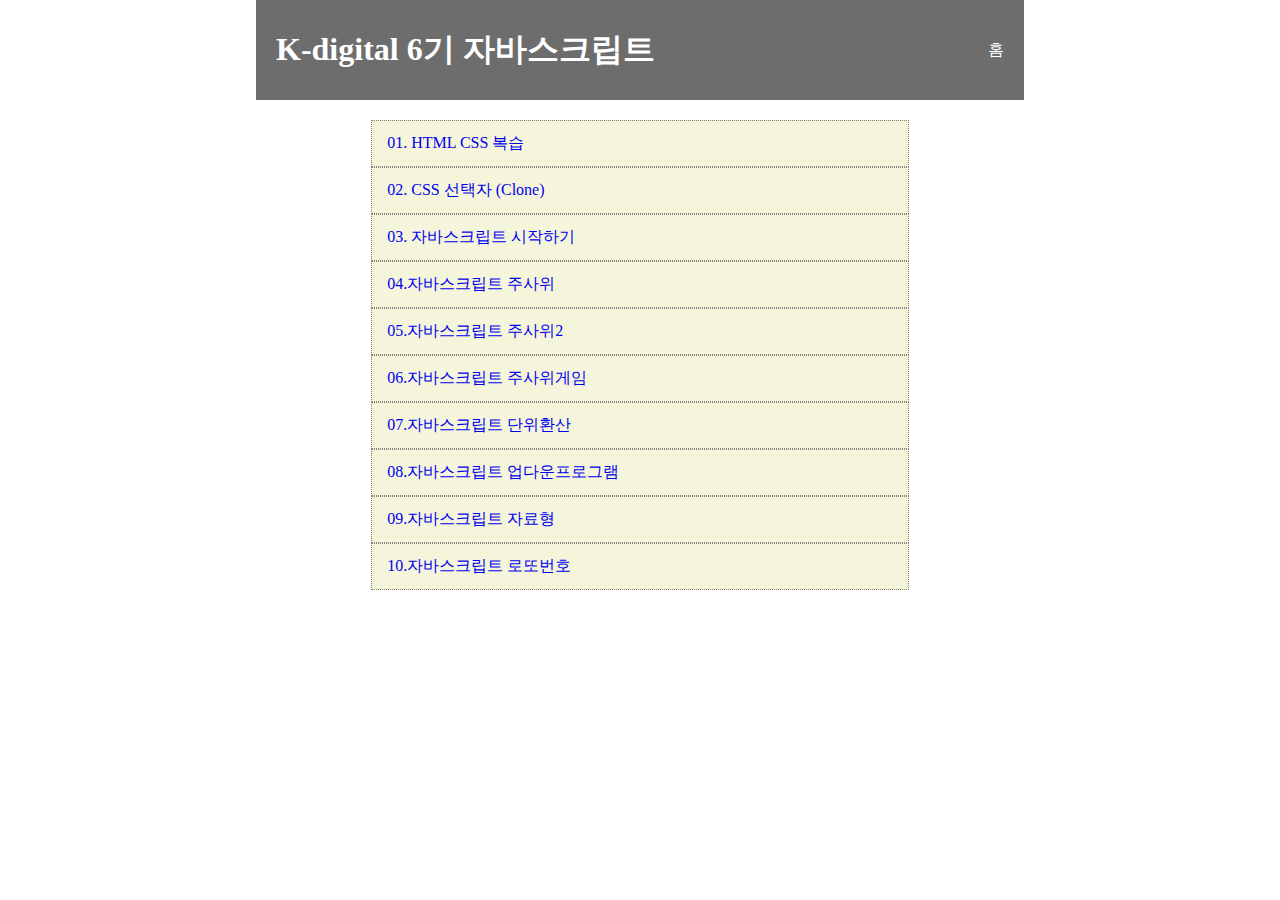
<file: index.html>
<!DOCTYPE html>
<html lang="en">
<head>
    <meta charset="UTF-8">
    <meta name="viewport" content="width=device-width, initial-scale=1.0">
    <link rel="stylesheet" href="./index.css">
    <title>k-디지털6기</title>
</head>
<body>
    <main>
        <header>
            <h1>K-digital 6기 자바스크립트</h1>
            <div>홈</div>
        </header>
        <article>
            <ul>
                <!-- a 태그는 반드시 href속성을 가짐
                     반드시 상대경로를 사용 (./ 현재위치 ../ 상위 폴더로 이동)-->
                <li><a href="./01/01.html">01. HTML CSS 복습</a></li>
                <li><a href="./02/02.html">02. CSS 선택자 (Clone)</a></li>
                <li><a href="./03/03.html">03. 자바스크립트 시작하기</a></li>
                <li><a href="./04/04.html">04.자바스크립트 주사위 </a></li>
                <li><a href="./05/05.html">05.자바스크립트 주사위2 </a></li>
                <li><a href="./06/06.html">06.자바스크립트 주사위게임</a></li>
                <li><a href="./07/07.html">07.자바스크립트 단위환산</a></li>
                <li><a href="./08/08.html">08.자바스크립트 업다운프로그램</a></li>
                <li><a href="./09/09.html">09.자바스크립트 자료형</a></li>
                <li><a href="./10/10.html">10.자바스크립트 로또번호</a></li>
            </ul>
        </article>
    </main>
</body>
</html>
</file>
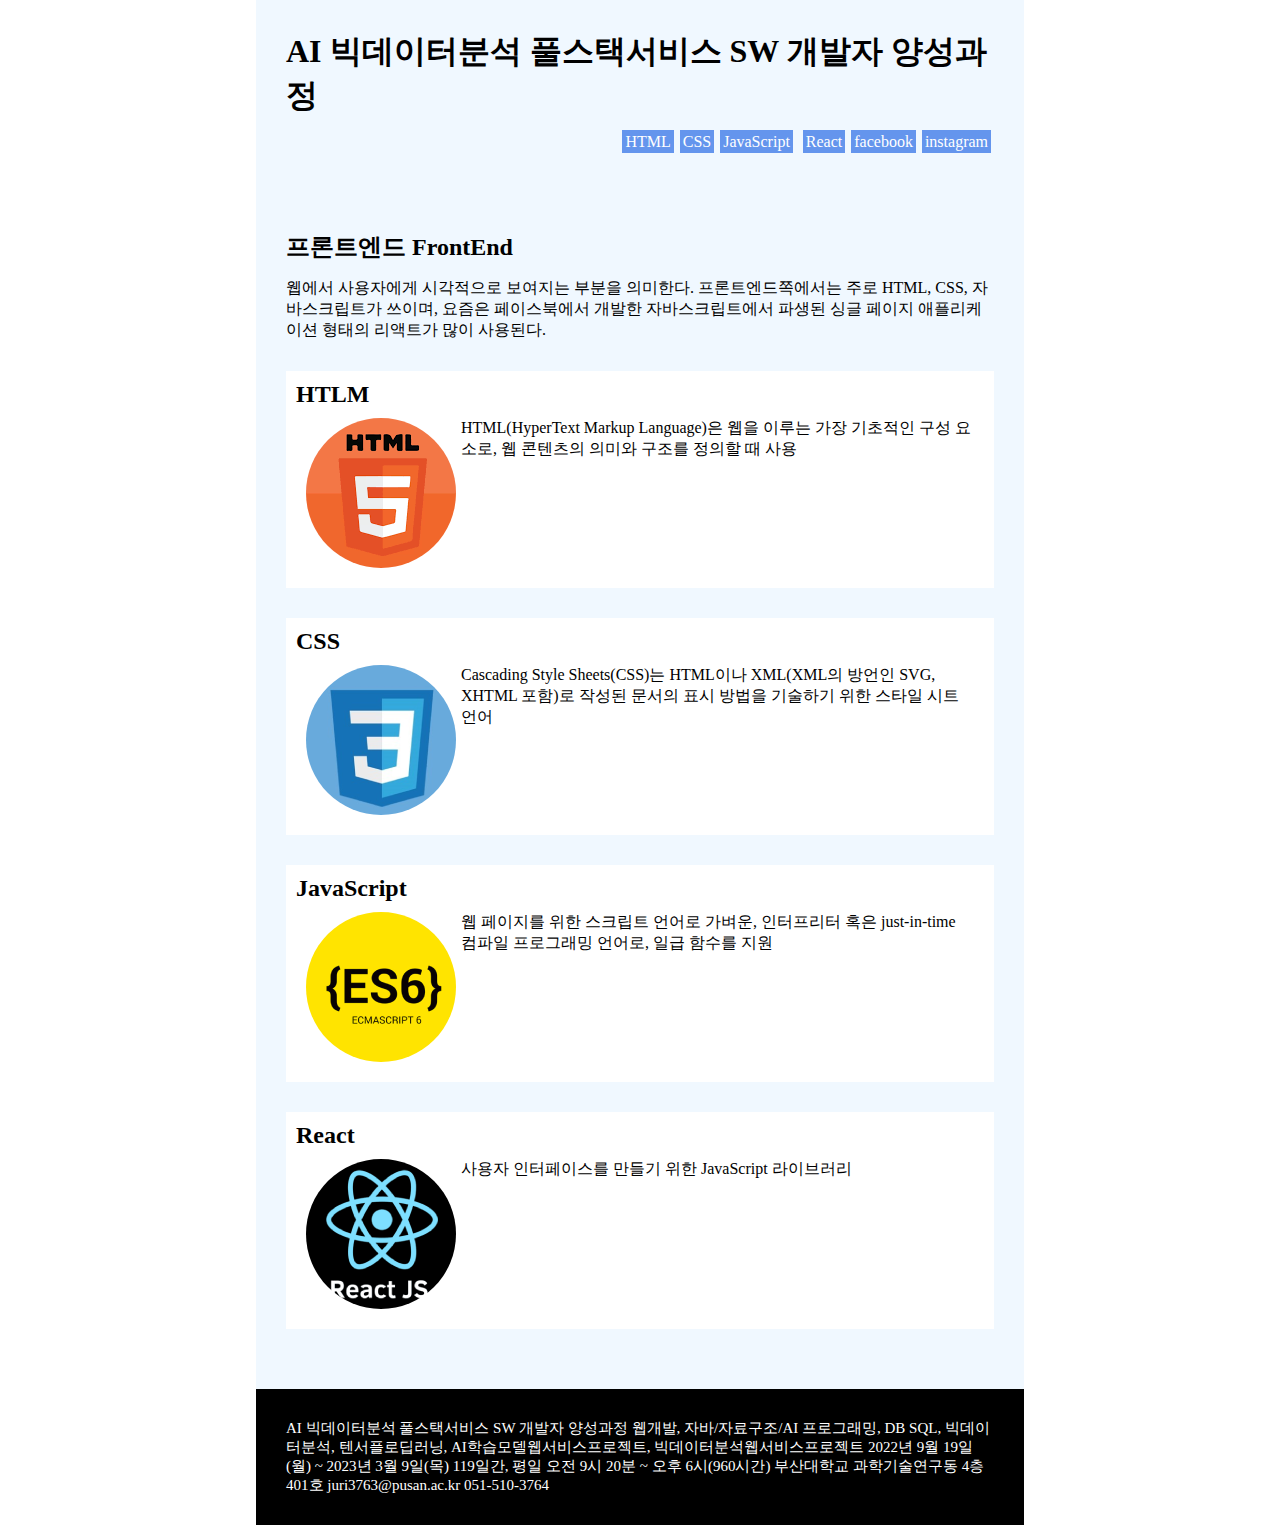
<file: 01/01.html>
<!DOCTYPE html>
<html lang="en">
<head>
    <meta charset="UTF-8">
    <meta name="viewport" content="width=device-width, initial-scale=1.0">
    <link rel="stylesheet" href="./01.css">
    <title>HTML CSS 복습</title>
</head>
<body>
    <div class="main">
        <h1>AI 빅데이터분석 풀스택서비스 SW 개발자 양성과정</h1>
        <div class="link-button">
            <a href="">HTML</a><a href="">CSS</a><a href="">JavaScript</a>
            <a href="">React</a><a href="">facebook</a><a href="">instagram</a>
        </div>
        <div class="title">
            <h2>프론트엔드 FrontEnd</h2>
            <p>웹에서 사용자에게 시각적으로 보여지는 부분을 의미한다. 프론트엔드쪽에서는 주로 HTML, CSS, 자바스크립트가 쓰이며, 요즘은 페이스북에서 개발한 자바스크립트에서 파생된 싱글 페이지 애플리케이션 형태의 리액트가 많이 사용된다.</p>
        </div>
        <div class="container">
            <h2>HTLM</h2>
            <div class="info">
                <img src="./01_image/html.png" alt="">
                <p>HTML(HyperText Markup Language)은 웹을 이루는 가장 기초적인 구성 요소로, 웹 콘텐츠의 의미와 구조를 정의할 때 사용</p>
            </div>
        </div>
        <div class="container">
            <h2>CSS</h2>
            <div class="info">
                <img src="./01_image/css.png" alt="">
                <p>Cascading Style Sheets(CSS)는 HTML이나 XML(XML의 방언인 SVG, XHTML 포함)로 작성된 문서의 표시 방법을 기술하기 위한 스타일 시트 언어</p>
            </div>
        </div>
        <div class="container">
            <h2>JavaScript</h2>
            <div class="info">
                <img src="./01_image/js.png" alt="">
                <p>웹 페이지를 위한 스크립트 언어로 가벼운, 인터프리터 혹은 just-in-time 컴파일 프로그래밍 언어로, 일급 함수를 지원</p>
            </div>
        </div>
        <div class="container">
            <h2>React</h2>
            <div class="info">
                <img src="./01_image/react.png" alt="">
                <p>사용자 인터페이스를 만들기 위한 JavaScript 라이브러리</p>
            </div>
        </div>
    </div>
    <div class="main footer">
        AI 빅데이터분석 풀스택서비스 SW 개발자 양성과정
        웹개발, 자바/자료구조/AI 프로그래밍, DB SQL, 빅데이터분석, 텐서플로딥러닝, AI학습모델웹서비스프로젝트, 빅데이터분석웹서비스프로젝트
        2022년 9월 19일(월) ~ 2023년 3월 9일(목) 119일간, 평일 오전 9시 20분 ~ 오후 6시(960시간)
        부산대학교 과학기술연구동 4층 401호 juri3763@pusan.ac.kr 051-510-3764
    </div>
</body>
</html>
</file>
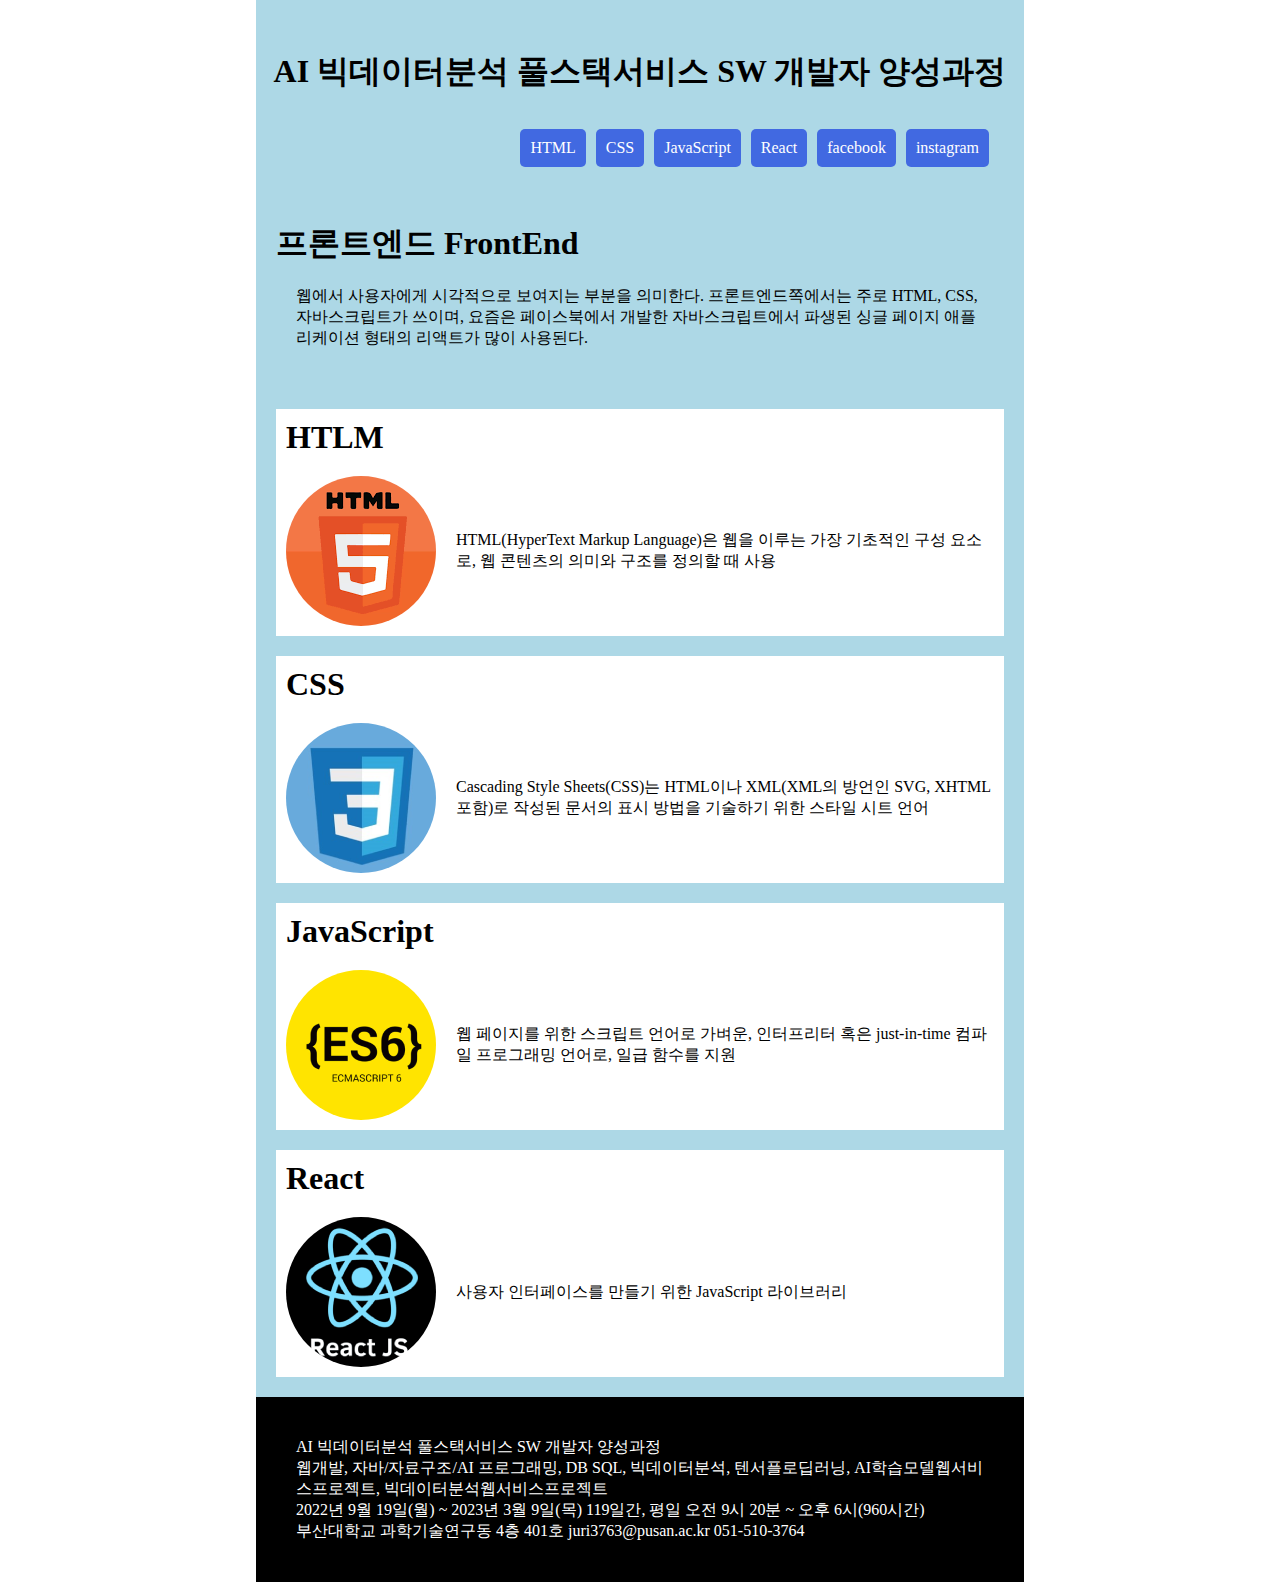
<file: 02/02.html>
<!DOCTYPE html>
<html lang="ko">

<head>
    <meta charset="UTF-8">
    <meta name="viewport" content="width=device-width, initial-scale=1.0">
    <link rel="stylesheet" href="./02.css">
    <title>HtmlCss 복습</title>
</head>

<body>
    <main>
        <header>
            <h1>AI 빅데이터분석 풀스택서비스 SW 개발자 양성과정</h1>
            <nav>
                <ul>
                    <li><a href="#s1">HTML</a></li>
                    <li><a href="#s2">CSS</a></li>
                    <li><a href="#s3">JavaScript</a></li>
                    <li><a href="#s4">React</a></li>
                    <li><a href="https://www.facebook.com">facebook</a></li>
                    <li><a href="https://www.instagram.com">instagram</a></li>
                </ul>
            </nav>
        </header>
        <article>
            <h1>프론트엔드 FrontEnd</h1>
            <p>
                웹에서 사용자에게 시각적으로 보여지는 부분을 의미한다. 프론트엔드쪽에서는 주로 HTML, CSS, 자바스크립트가 쓰이며, 요즘은 페이스북에서 개발한 자바스크립트에서 파생된 싱글 페이지
                애플리케이션 형태의 리액트가 많이 사용된다.
            </p>
        </article>
        <!-- section#id>h1+div>img+p -->
        <section id="s1">
            <h1>HTLM</h1>
            <div>
                <img src="../01/01_image/html.png" alt="">
                <p>HTML(HyperText Markup Language)은 웹을 이루는 가장 기초적인 구성 요소로, 웹 콘텐츠의 의미와 구조를 정의할 때 사용</p>
            </div>
        </section>
        <section id="s2">
            <h1>CSS</h1>
            <div>
                <img src="../01/01_image/css.png" alt="">
                <p>Cascading Style Sheets(CSS)는 HTML이나 XML(XML의 방언인 SVG, XHTML 포함)로 작성된 문서의 표시 방법을 기술하기 위한 스타일 시트 언어</p>
            </div>
        </section>
        <section id="s3">
            <h1>JavaScript</h1>
            <div>
                <img src="../01/01_image/js.png" alt="">
                <p>웹 페이지를 위한 스크립트 언어로 가벼운, 인터프리터 혹은 just-in-time 컴파일 프로그래밍 언어로, 일급 함수를 지원</p>
            </div>
        </section>
        <section id="s4">
            <h1>React</h1>
            <div>
                <img src="../01/01_image/react.png" alt="">
                <p>사용자 인터페이스를 만들기 위한 JavaScript 라이브러리</p>
            </div>
        </section>
        <footer>
            <ul>
                <li>AI 빅데이터분석 풀스택서비스 SW 개발자 양성과정</li>
                <li>웹개발, 자바/자료구조/AI 프로그래밍, DB SQL, 빅데이터분석, 텐서플로딥러닝, AI학습모델웹서비스프로젝트, 빅데이터분석웹서비스프로젝트</li>
                <li>2022년 9월 19일(월) ~ 2023년 3월 9일(목) 119일간, 평일 오전 9시 20분 ~ 오후 6시(960시간)</li>
                <li>부산대학교 과학기술연구동 4층 401호 juri3763@pusan.ac.kr 051-510-3764</li>
            </ul>
        </footer>
    </main>
</body>

</html>
</file>
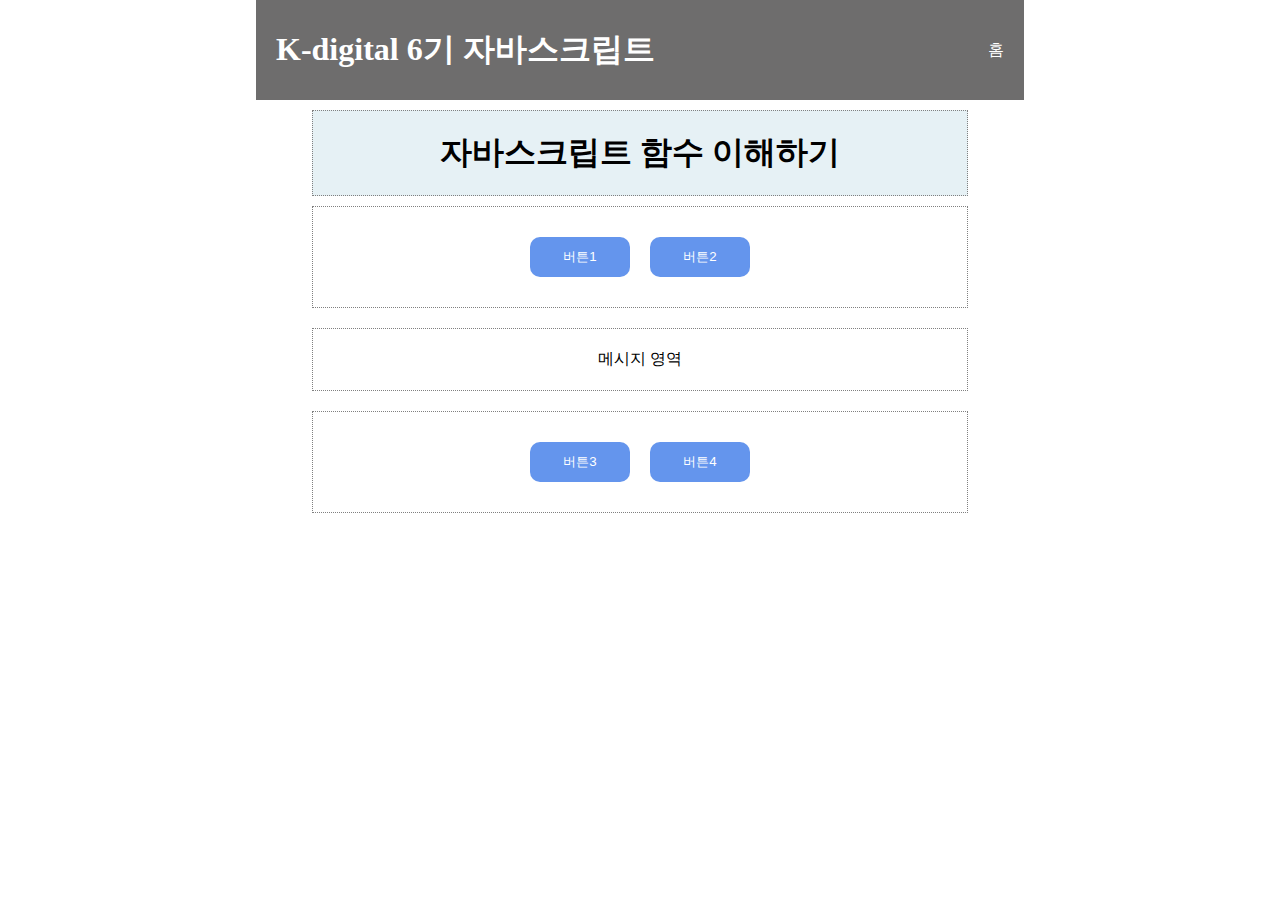
<file: 03/03.html>
<!DOCTYPE html>
<html lang="en">

<head>
    <meta charset="UTF-8">
    <meta name="viewport" content="width=device-width, initial-scale=1.0">
    <link rel="stylesheet" href="../index.css">
    <link rel="stylesheet" href="./03.css">
    <!-- 자바스크립트 위치1
    <script>
        alert("안녕하세요");
    </script> -->

    <!-- 자바스크립트 외부 파일 -->
    <script src="./03.js"></script>
    <title>k-디지털6기</title>
</head>

<body>
    <main>
        <header>
            <h1>K-digital 6기 자바스크립트</h1>
            <div>홈</div>
        </header>
        <section>
            <h1>자바스크립트 함수 이해하기</h1>
            <div id="btArea">
                <button onclick="handleClick(1)">버튼1</button>
                <button onclick="handleClick(2)">버튼2</button>
            </div>
            <div id="msgArea">
                메시지 영역
            </div>
            <div id="btArea2" class="btGroup">
                
            </div>
        </section>
        <!-- 자바스크립트 위치2 -->
        <!-- <script>
            alert("안녕하세요");
        </script> -->
    </main>
</body>

</html>


<!-- 자바스크립트 위치3 -->
<!-- <script>
    alert("안녕하세요");
</script> -->
</file>
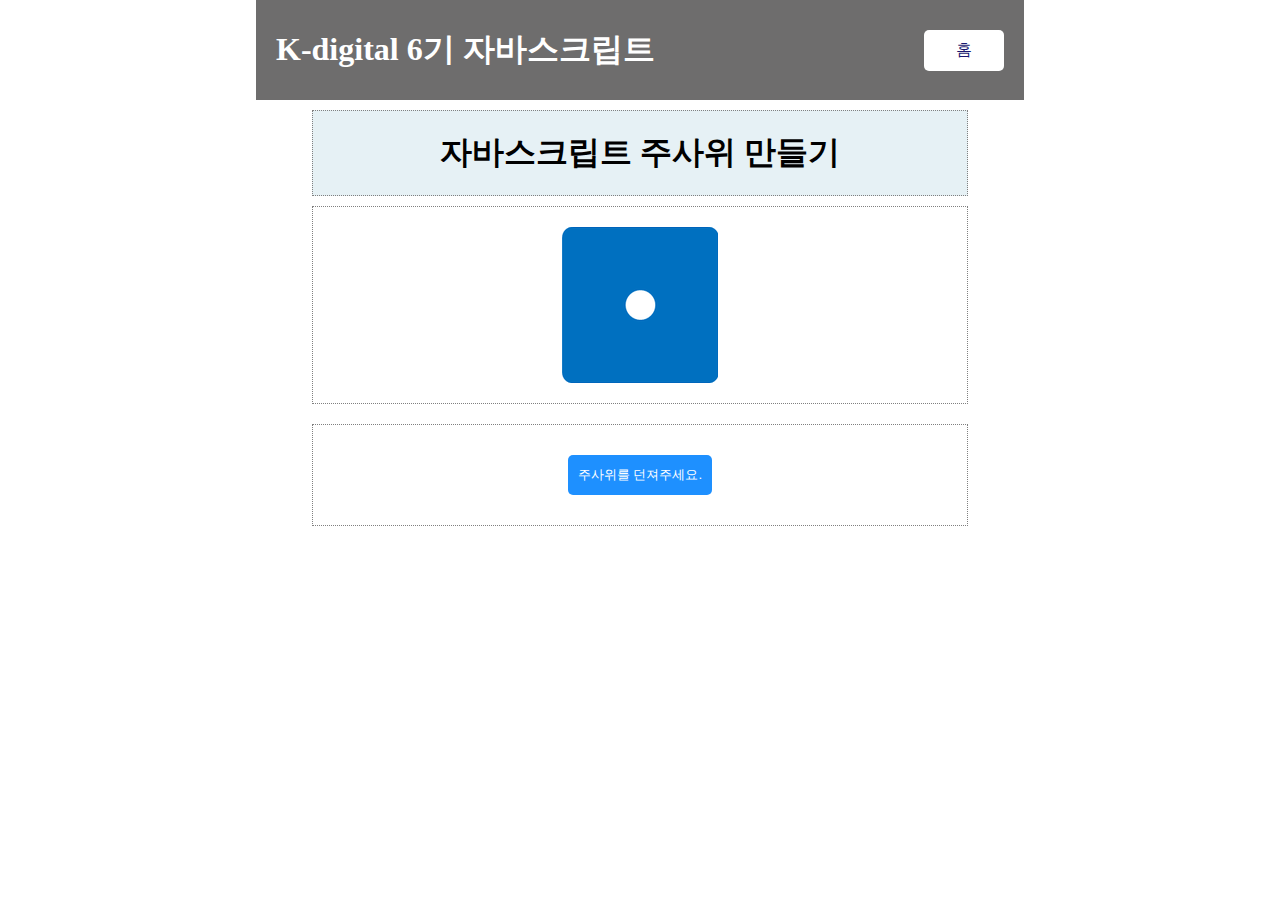
<file: 04/04.html>
<!DOCTYPE html>
<html lang="ko">

<head>
  <meta charset="UTF-8">
  <meta name="viewport" content="width=device-width, initial-scale=1.0">
  <link rel="stylesheet" href="../index.css"> 
  <link rel="stylesheet" href="./04.css">
  <script src="./04.js"></script>
  <title>K-디지털6기 - 주사위</title>
</head>

<body>
  <main>
    <header>
      <h1>K-digital 6기 자바스크립트</h1>
      <div>
        <a href="../index.html">홈</a>
      </div>
    </header>
    <section>
      <h1>자바스크립트 주사위 만들기</h1>
      <div>
        <img src="./img/1.png" id="img" /> 
      </div>
      <div>
        <!-- 버튼에 이벤트 달기 -->
        <button onclick="handleClick()">주사위를 던져주세요.</button>
        <!-- <button id="bt1">주사위를 던져주세요.</button> -->
      </div>
    </section>   
  </main>
</body>
</html>
</file>
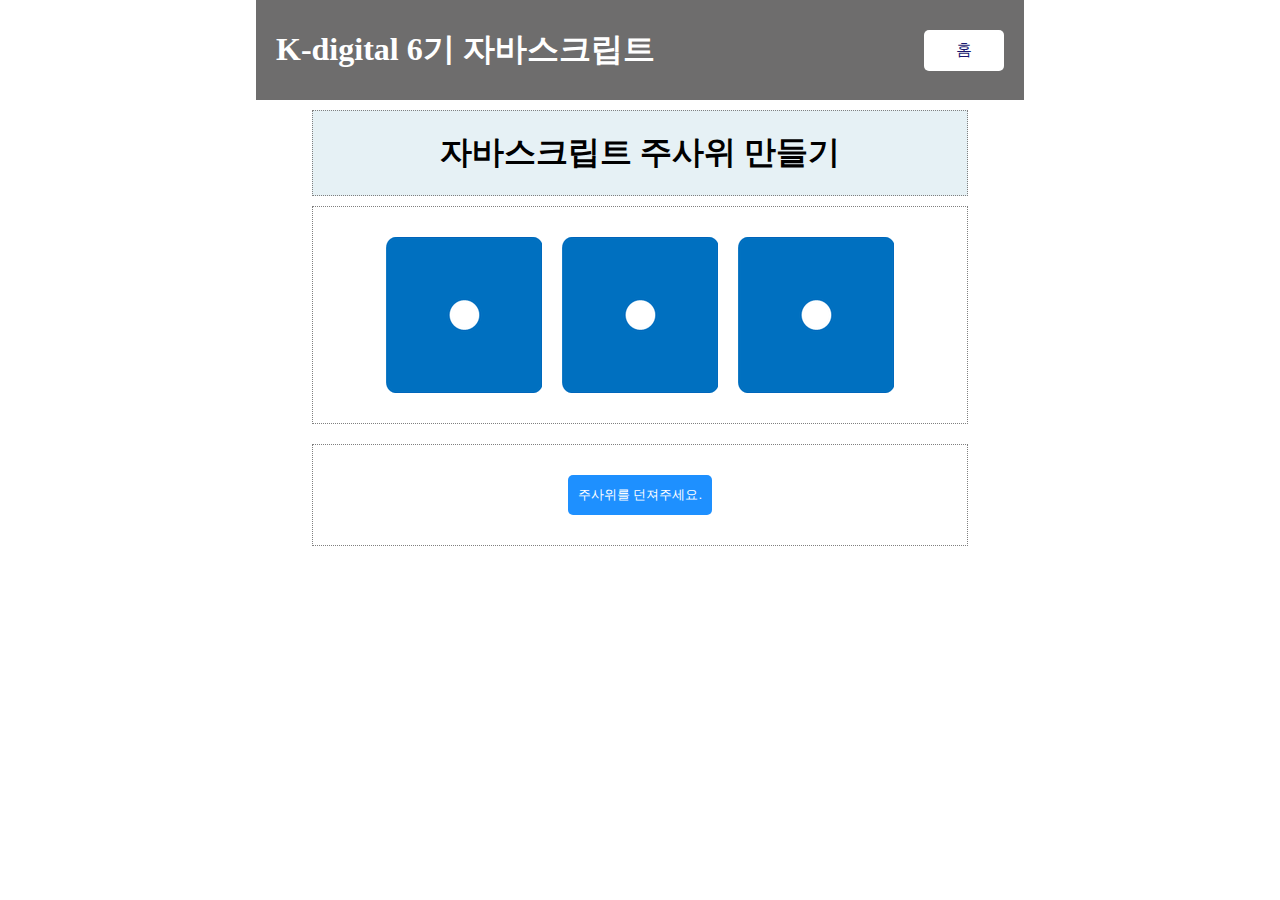
<file: 05/05.html>
<!DOCTYPE html>
<html lang="ko">

<head>
  <meta charset="UTF-8">
  <meta name="viewport" content="width=device-width, initial-scale=1.0">
  <link rel="stylesheet" href="../index.css"> 
  <link rel="stylesheet" href="./05.css">
  <script src="./05.js"></script>
  <title>K-디지털6기 - 주사위</title>
</head>

<body>
  <main>
    <header>
      <h1>K-digital 6기 자바스크립트</h1>
      <div>
        <a href="../index.html">홈</a>
      </div>
    </header>
    <section>
      <h1>자바스크립트 주사위 만들기</h1>
      <div>
        <img src="./img/1.png" class="c1"/>
        <img src="./img/1.png" class="c1" />
        <img src="./img/1.png" class="c1" />
      </div>
      <div>
        <!-- 버튼에 이벤트 달기 -->
        <button onclick="handleClick()">주사위를 던져주세요.</button> 
      </div>
    </section>   
  </main>
</body>
</html>
</file>
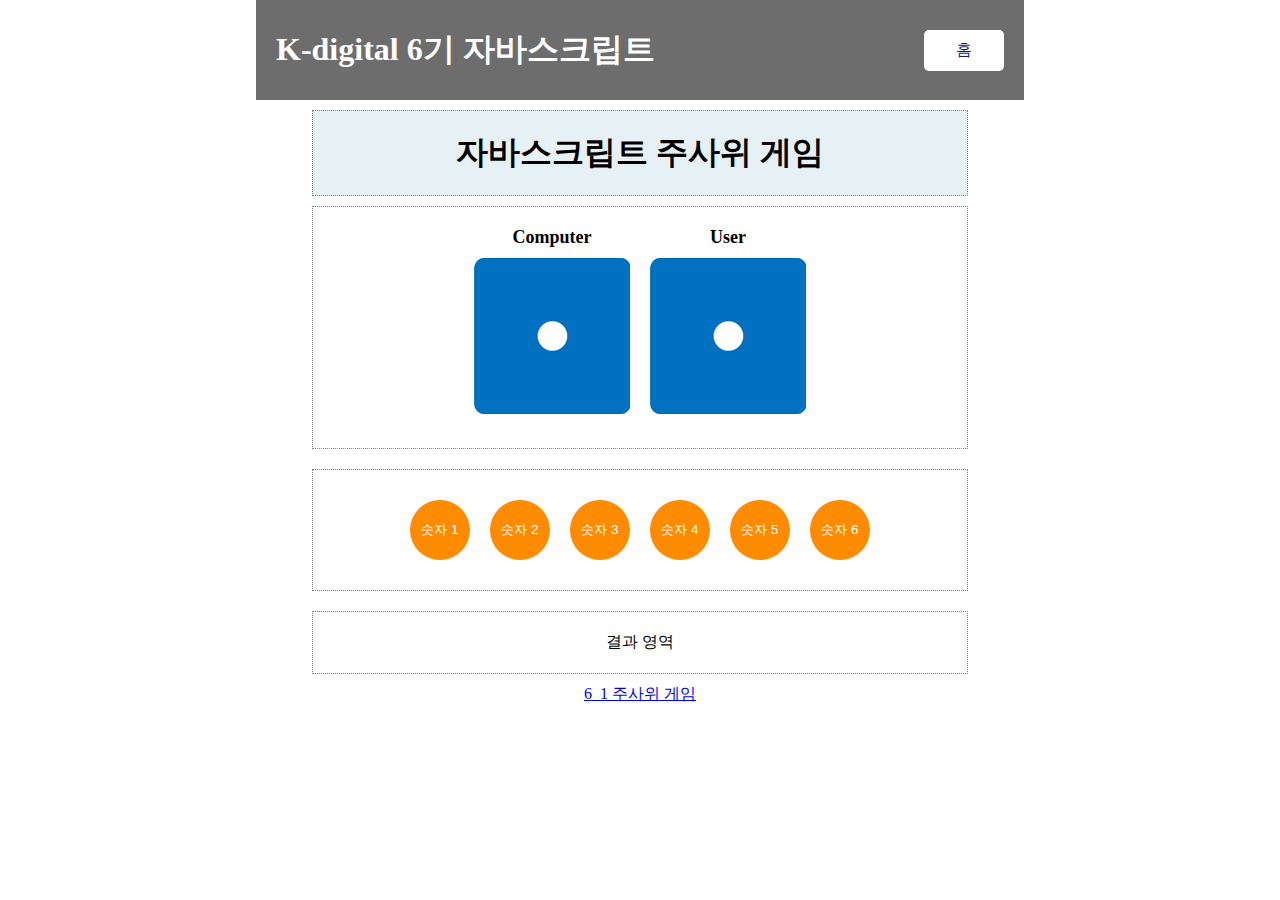
<file: 06/06.html>
<!DOCTYPE html>
<html lang="ko">

<head>
  <meta charset="UTF-8">
  <meta name="viewport" content="width=device-width, initial-scale=1.0">
  <link rel="stylesheet" href="../index.css"> 
  <link rel="stylesheet" href="./06.css">
  <script src="./06.js"></script>
  <title>K-디지털6기 - 주사위</title>
</head>

<body>
  <main>
    <header>
      <h1>K-digital 6기 자바스크립트</h1>
      <div>
        <a href="../index.html">홈</a>
      </div>
    </header>
    <section>
      <h1>자바스크립트 주사위 게임</h1>
      <div>
        <div>
            <P>Computer</P>
            <img src="./img/1.png" id="img1"/>
        </div>
        <div>
            <p>User</p>
            <img src="./img/1.png" id="img2"/>
        </div>
      </div>
      <div>
        <!-- 버튼에 이벤트 달기 -->
        <button onclick="handleClick(1)">숫자 1</button> 
        <button onclick="handleClick(2)">숫자 2</button> 
        <button onclick="handleClick(3)">숫자 3</button> 
        <button onclick="handleClick(4)">숫자 4</button> 
        <button onclick="handleClick(5)">숫자 5</button> 
        <button onclick="handleClick(6)">숫자 6</button> 
      </div>
      <div id="msgArea">
        결과 영역
      </div>
      <a href="./06_1.html">6_1 주사위 게임</a>
    </section>   
  </main>
</body>
</html>
</file>
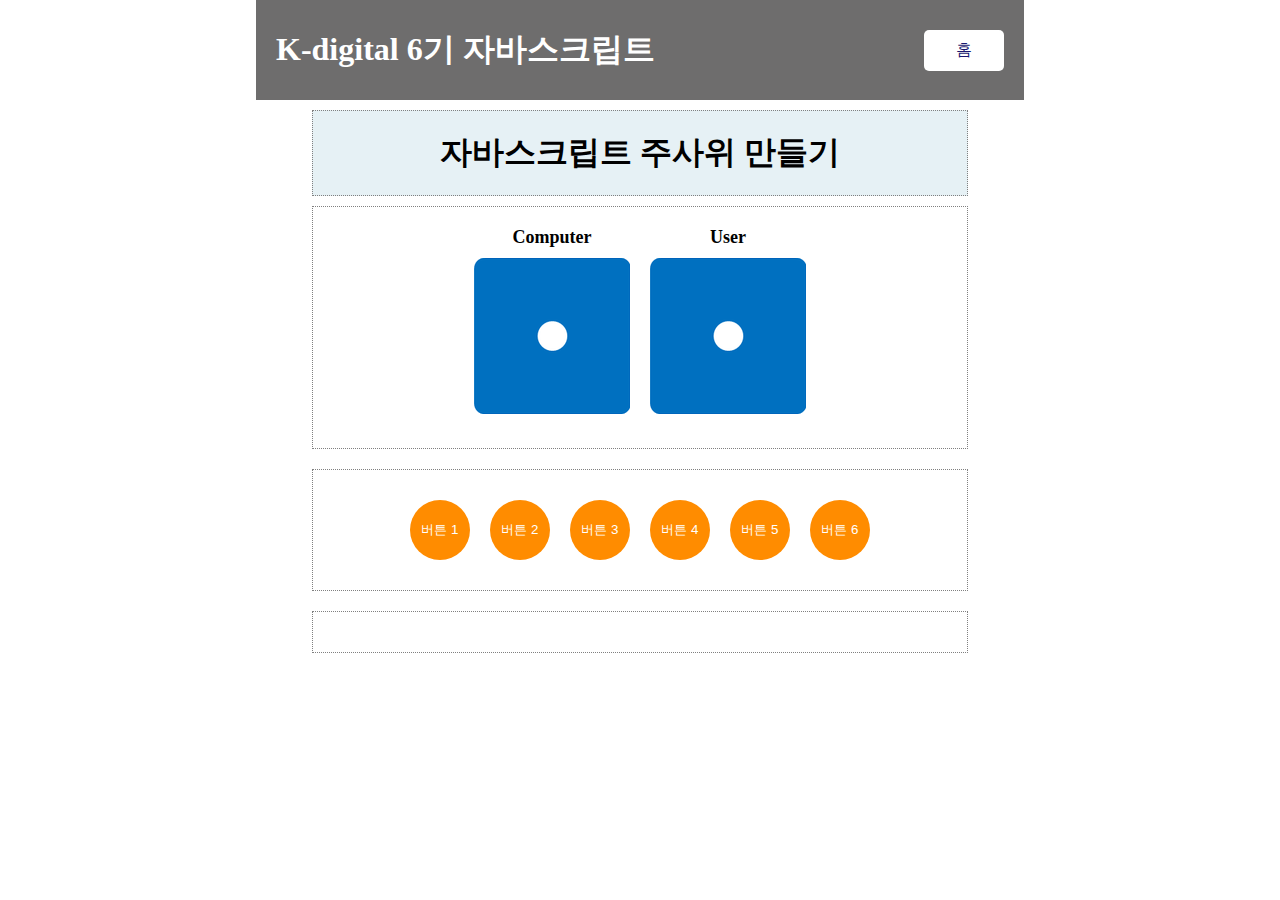
<file: 06/06_1.html>
<!DOCTYPE html>
<html lang="ko">

<head>
  <meta charset="UTF-8">
  <meta name="viewport" content="width=device-width, initial-scale=1.0">
  <link rel="stylesheet" href="../index.css"> 
  <link rel="stylesheet" href="./06.css">
  <script src="./06_1.js"></script>
  <title>K-디지털6기 - 주사위 맞추기</title>
</head>

<body>
  <main>
    <header>
      <h1>K-digital 6기 자바스크립트</h1>
      <div>
        <a href="../index.html">홈</a>
      </div>
    </header>
    <section>
      <h1>자바스크립트 주사위 만들기</h1>
      <div>
        <div>
          <p>Computer</p>
          <img src="./img/1.png"/>
        </div>
        <div>
          <p>User</p>
          <img src="./img/1.png"/>
        </div>
      </div>
      <div>
        <!-- 버튼에 이벤트 달기 -->
        <button>버튼 1</button> 
        <button>버튼 2</button> 
        <button>버튼 3</button> 
        <button>버튼 4</button> 
        <button>버튼 5</button> 
        <button>버튼 6</button> 
      </div>
      <div id='msgArea'></div>
      
    </section>   
  </main>
</body>
</html>
</file>
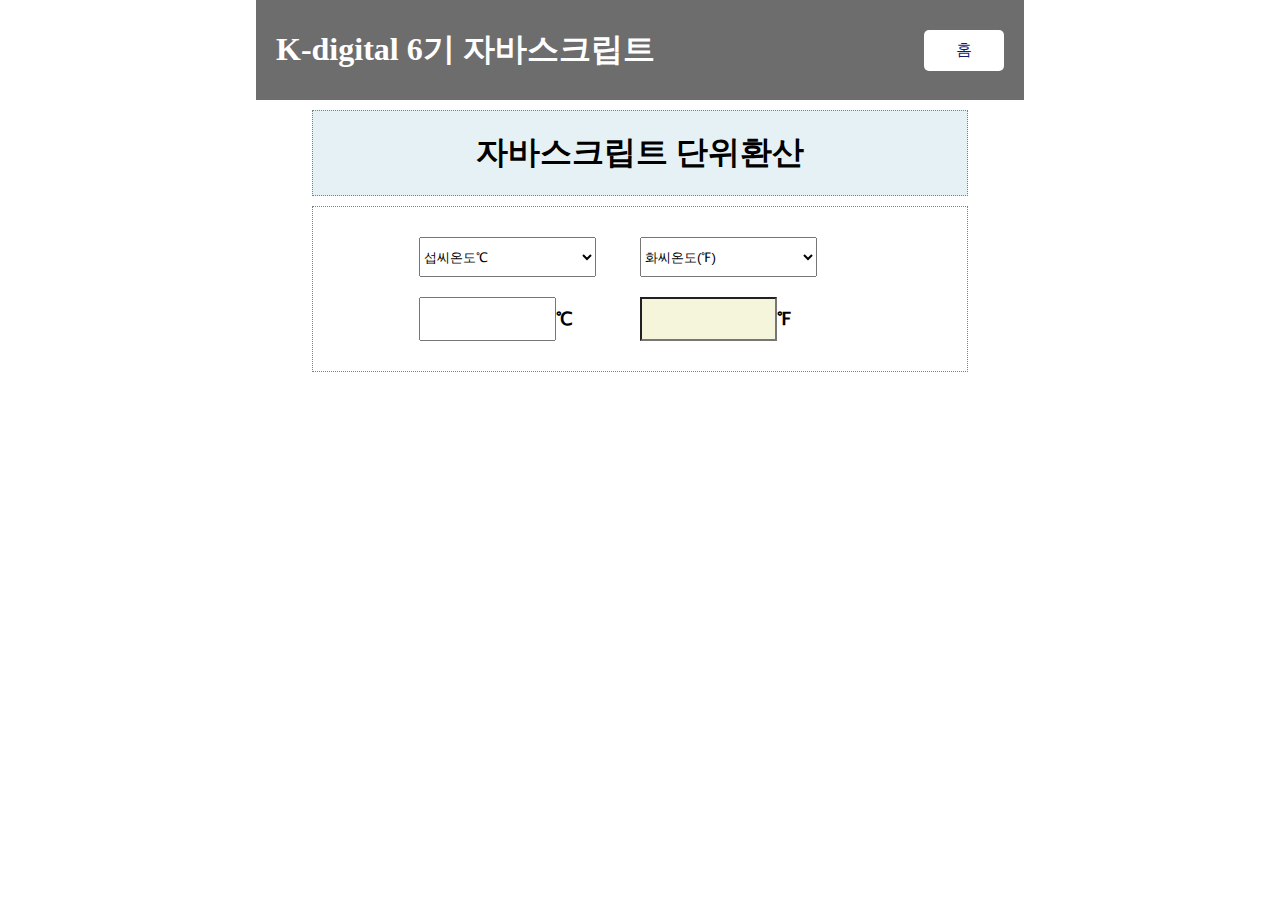
<file: 07/07.html>
<!DOCTYPE html>
<html lang="ko">

<head>
  <meta charset="UTF-8">
  <meta name="viewport" content="width=device-width, initial-scale=1.0">
  <link rel="stylesheet" href="../index.css">
  <link rel="stylesheet" href="./07.css">
  <script src="./07.js"></script>
  <title>K-디지털6기 - 단위환산</title>
</head>

<body>
  <main>
    <header>
      <h1>K-digital 6기 자바스크립트</h1>
      <div>
        <a href="../index.html">홈</a>
      </div>
    </header>
    <form name="myForm">
      <section>
          <h1>자바스크립트 단위환산</h1>
        <div>
          <div class="row">
            <div>
              <select name="sel1" id="sel1">
                <option value="℃" selected>섭씨온도℃</option>
                <option value="℉">화씨온도℉</option>
              </select>
            </div>
            <div>
              <select name="sel2" id="sel2">
                <option value="℃">섭씨온도(℃)</option>
                <option value="℉" selected>화씨온도(℉)</option>
              </select>
            </div>
          </div>
          <div class="row">
            <div>
              <input type="number" id="txt1">
              <label for="txt1">℃</label>
            </div>
            <div>
              <input type="number" id="txt2" readonly>
              <label for="txt2">℉</label>
            </div>
          </div>
        </div>
      </section>
    </form>
  </main>
</body>

</html>
</file>
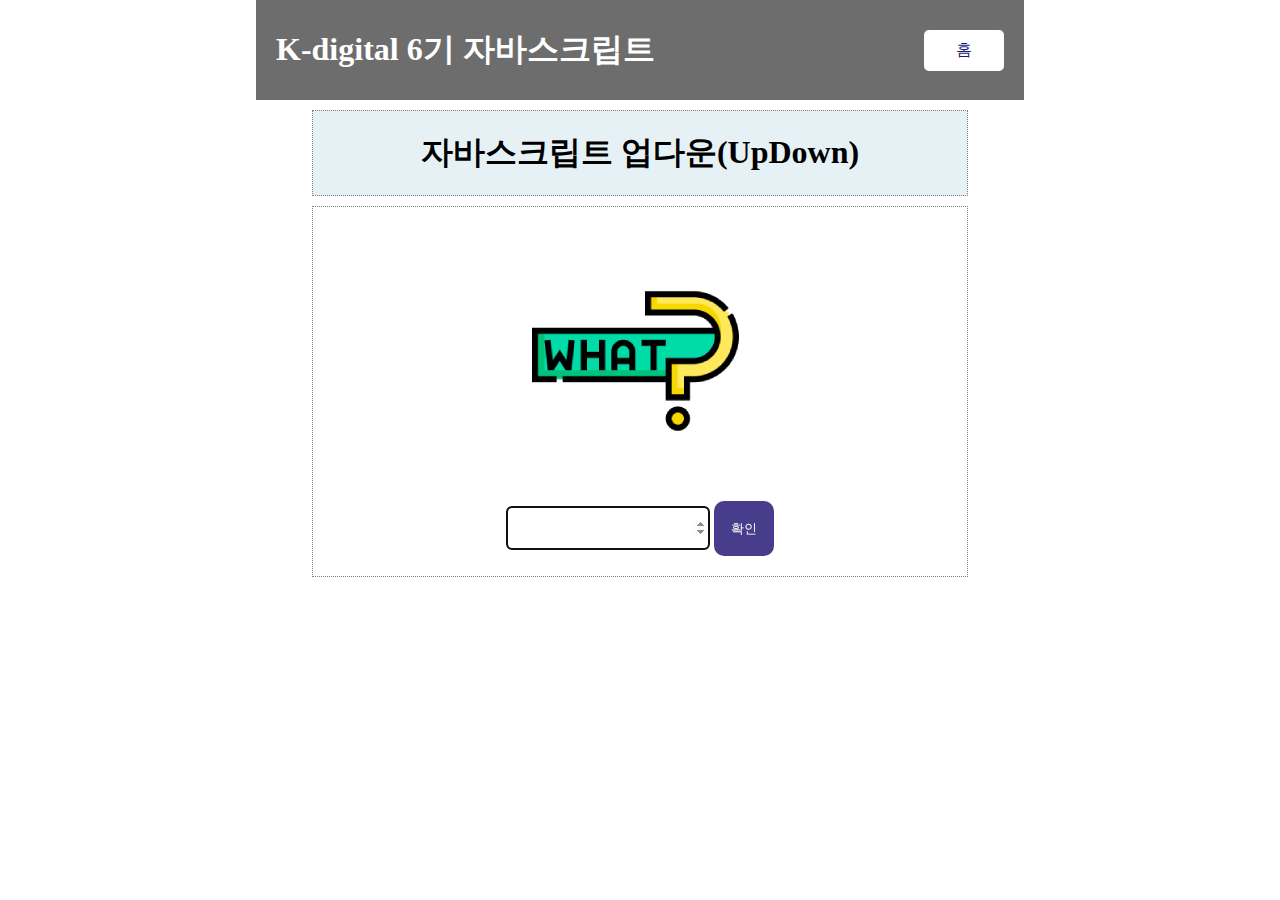
<file: 08/08.html>
<!DOCTYPE html>
<html lang="ko">

<head>
  <meta charset="UTF-8">
  <meta name="viewport" content="width=device-width, initial-scale=1.0">
  <link rel="stylesheet" href="../index.css"> 
  <link rel="stylesheet" href="./08.css">
  <script src="./08.js"></script>
  <title>K-디지털6기 - UPDOWN</title>
</head>

<body>
  <main>
    <header>
      <h1>K-digital 6기 자바스크립트</h1>
      <div>
        <a href="../index.html">홈</a>
      </div>
    </header>
    <section>
      <h1>자바스크립트 업다운(UpDown)</h1>
      <div>
        <div>
           <img src="./img/what.png" alt="">
        </div>
        <div>
          <form action="">
            <!-- input에는 name태그 항상 줄 수 있도록(나중에 form전송시 필요) -->
             <input type="number" id="num1" name="num1" min="1" max="100"> 
             <button>확인</button>
          </form>
        </div>
        <div id="msg">

        </div>
      </div>
    </section>   
  </main>
</body>
</html>
</file>
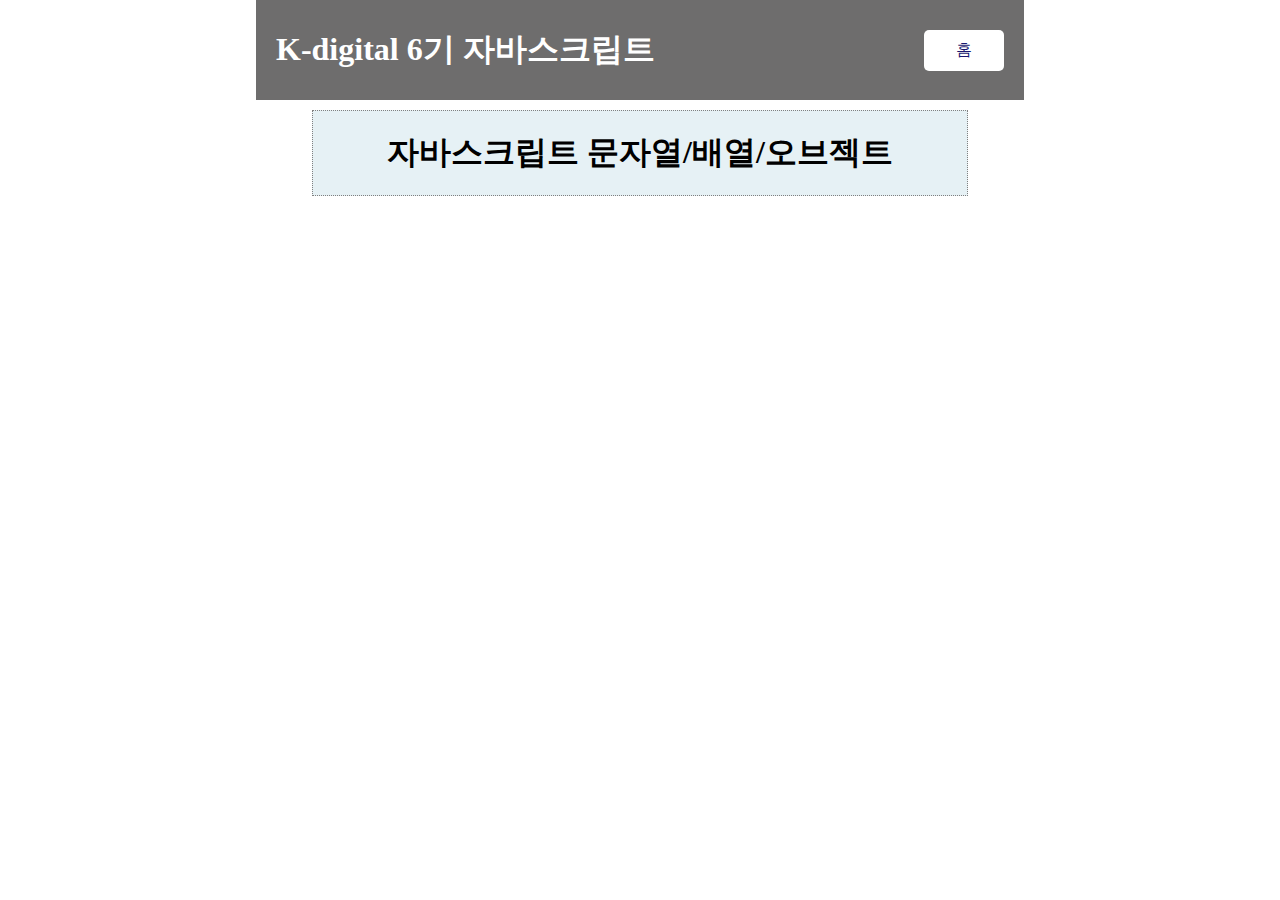
<file: 09/09.html>
<!DOCTYPE html>
<html lang="ko">

<head>
  <meta charset="UTF-8">
  <meta name="viewport" content="width=device-width, initial-scale=1.0">
  <link rel="stylesheet" href="../index.css">
  <link rel="stylesheet" href="./09.css">
  <script src="./09.js"></script>
  <!-- <script src="./09_1.js"></script> -->
  <title>K-디지털6기 - 문자열/배열/오브젝트</title>
</head>

<body>
  <main>
    <header>
      <h1>K-digital 6기 자바스크립트</h1>
      <div>
        <a href="../index.html">홈</a>
      </div>
    </header>
    <form name="myForm">
      <section>
          <h1>자바스크립트 문자열/배열/오브젝트</h1>
      </section>
    </form>
  </main>
</body>

</html>
</file>
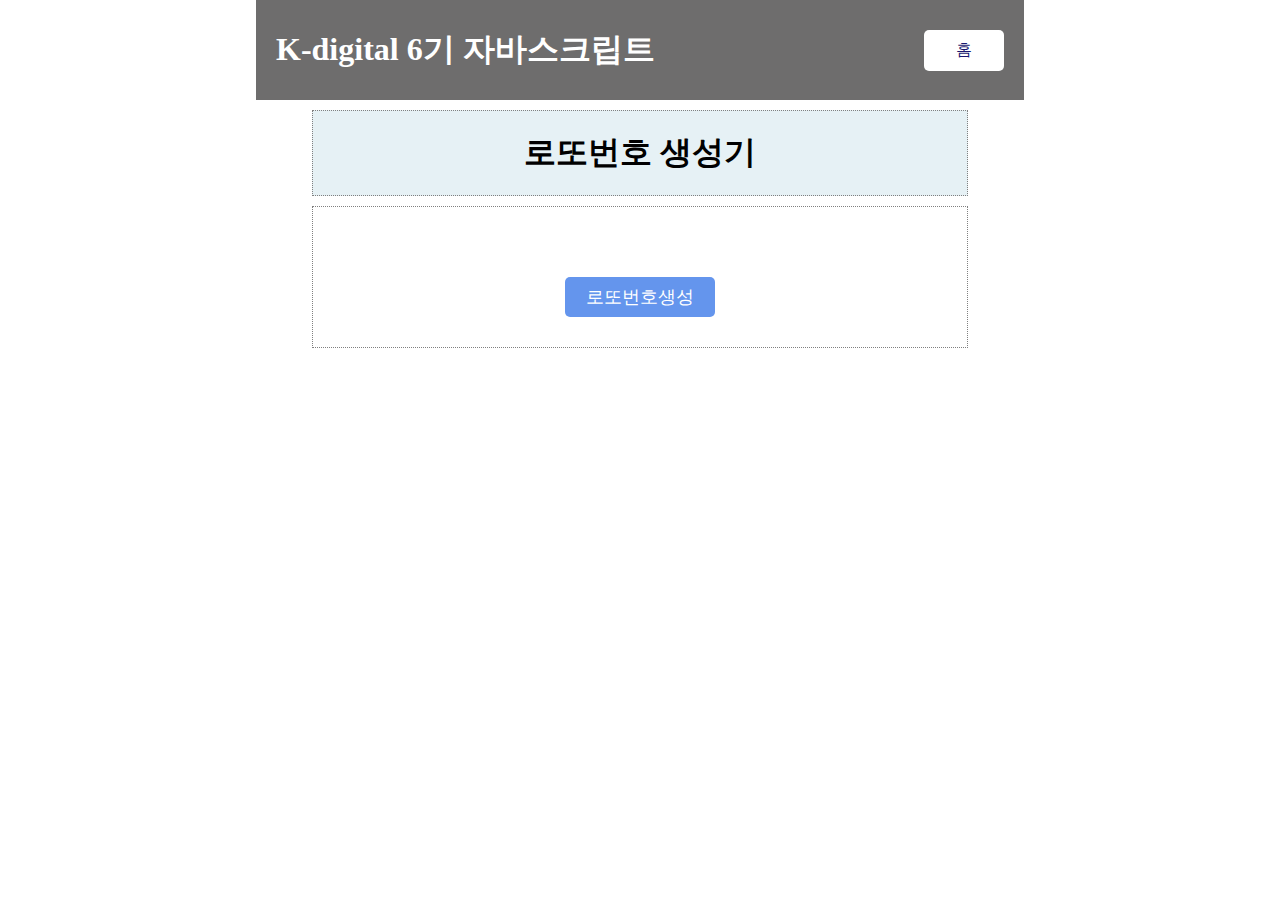
<file: 10/10.html>
<!DOCTYPE html>
<html lang="ko">

<head>
    <meta charset="UTF-8">
    <meta name="viewport" content="width=device-width, initial-scale=1.0">
    <link rel="stylesheet" href="../index.css">
    <link rel="stylesheet" href="./10.css">
    <script src="./10.js"></script>
    <title>K-디지털6기 - 로또번호 생성</title>
</head>

<body>
    <main>
        <header>
            <h1>K-digital 6기 자바스크립트</h1>
            <div>
                <a href="../index.html">홈</a>
            </div>
        </header>
        <section>
            <h1>로또번호 생성기</h1>
            <div>
                <div id='numDisp'>
                    <!-- <span class="sp0">1</span>
                    <span class="sp1">11</span>
                    <span class="sp2">21</span>
                    <span class="sp3">31</span>
                    <span class="sp4">41</span>
                    <span class="sp3">41</span>
                    <span> + </span>
                    <span class="sp4">41</span> -->
                </div>
                <div>
                    <button>로또번호생성</button>
                </div>
            </div>
        </section>
    </main>
</body>

</html>
</file>
<file: index.css>
* {
    padding: 0px;
    margin: 0px;
}

main {
    width: 60%;
    margin-left: 20%;
}

header {
    background-color: rgb(110, 109, 109);
    color: white;
    height: 100px;
    padding: 0px 20px;

    display: flex;
    justify-content: space-between;
    align-items: center;
}

article {
    display: flex;
    flex-direction: column;
    justify-content: center;
    align-items: center;
}

article ul {
    width: 70%;
    background-color: beige;
    margin-top: 20px;
    list-style: none;
}

article a {
    text-decoration: none;
}

article li {
    height: 15px;
    border: 1px dotted grey;
    display: flex;
    align-items: center;
    padding: 15px;
}

article li:hover {
    background-color: rgb(240, 188, 170);
}

section {
    display: flex;
    flex-direction: column;
    justify-content: center;
    align-items: center;
}

section > h1 {
    display: flex;
    padding: 20px;
    justify-content: center;
    align-items: center;
    border: 1px dotted grey;
    width: 80%;
    background-color: rgb(230, 241, 245);
    margin-top: 10px;
}

section > div {
    display: flex;
    width: 80%;
    
    justify-content: center;
    align-items: center;
    border: 1px dotted gray;
    padding: 20px;
    margin: 10px;
}

header > div > a {
    display: inline-flex;
    justify-content: center;
    align-items: center;
    text-decoration:  none;
    padding: 10px;
    color: midnightblue;
    background-color: white;
    border-radius: 5px;
    width: 60px;
    
  }
</file>
<file: 01/01.css>
* {
    box-sizing: border-box;
    margin: 0;
}

img {
    border-radius: 50%;
    margin-right: 5px;
}

a, a:link, a:visited {
    color: white;
    text-decoration: none;
    background-color: cornflowerblue;
    border: none;

    margin: 0px 3px;
    padding: 3px;
}


.main {
    margin-left: 20%;
    width: 60%;
    background-color: aliceblue;
    padding: 30px;
}

.link-button {
    text-align: right;
    margin-top: 15px;
    margin-bottom: 80px;
}

.title p{
    margin-top: 15px;
}


.container {
    background-color: white;
    margin-top: 30px;
    margin-bottom: 30px;
    padding: 10px;
}

.info {
    display: flex;
    padding: 10px;
}

.footer {
    background-color: black;
    color: white;
    font-size: 15px;
}
</file>
<file: 02/02.css>
* {
    margin: 0px;
    padding: 0px;
}

header > h1 {
    text-align: center;
    padding-left: 10px;
    padding-right: 10px;
}

nav > ul {
    display: flex;
    flex-wrap: wrap;  /* 화면이 줄어들면 자동으로 줄바꿈 됨 */
    margin: 20px;
    padding: 10px;
    list-style: none;
    justify-content: right;
}

/* nav > ul > li  -> 부등호의 경우 바로 아래만 확인
   nav li         -> 공백의 경우 자손 모두 확인*/
nav li {
    margin: 5px;
    padding: 10px;
    background-color: royalblue;
    color: white;
    border-radius: 5px;
}

nav a {
    text-decoration: none;
    color: white;
}

nav a:hover, nav li:hover {
    background-color: brown;
}

main {
    width: 60%;
    background-color: lightblue;
    margin-left: 20%;
    padding-top: 50px;
}

article {
    padding: 20px;
}

article p {
    margin: 20px
}

section {
    background-color: white;
    margin: 20px;
    padding: 10px;
}

section > div {
    display: flex;
    justify-content: left;
    margin-top: 20px;
}

section p {
    margin-left: 20px;
    display: flex;
    align-items: center;
}

img {
    border-radius: 50%;
}

footer {
    background-color: black;
    color: white;
}

footer > ul {
    list-style: none;
    padding: 40px;
}

@media only screen and (max-width: 768px) {
    main {
        width: 100%;
        background-color: lightsteelblue;
        margin-left: 0px;
        padding-top: 50px;
    }

    header > h1 {
        font-size: medium;
        color: white;
    }
  }
</file>
<file: 03/03.css>
button {
    width: 100px;
    height: 40px;

    background-color: cornflowerblue;
    color: white;

    border: 0px;
    border-radius: 10px;
    margin: 10px;
    padding: 10px;
}

button:hover {
    background-color: dodgerblue;
    color: white;
    cursor: pointer;
}

h2 {
    font-size: medium;
    color: blue;
}
</file>
<file: 04/04.css>
button { 
    height: 40px;
    background-color: dodgerblue;
    color: white;
    border: 0px;
    margin: 10px;
    padding: 10px;
    border-radius: 5px;
  }
</file>
<file: 05/05.css>
img {
    display: inline-flex;
    margin: 10px; 
  }
  
  button { 
    height: 40px;
    background-color: dodgerblue;
    color: white;
    border: 0px;
    margin: 10px;
    padding: 10px;
    border-radius: 5px;
  }
</file>
<file: 06/06.css>
img {
  display: inline-flex;
  margin: 10px; 
}

p {
  display: flex;
  justify-content: center;
  align-items: center;
  font-size: large;
  font-weight: bold;
}

button { 
  height: 60px;
  width: 60px;
  background-color:darkorange;
  color: white;
  border: 0px;
  margin: 10px;
  padding: 10px;
  border-radius: 50%;
}


button:hover {
  background-color: olive;
  cursor: pointer;
}
</file>
<file: 07/07.css>
section > div {
  display: flex;
  flex-direction: column;
  justify-content: center;
  align-items: center;
}

.row {
  display: flex;
  justify-content: center;
  align-items: center;
  width: 90%;
  margin: 10px;
}

.row > div {
  display: flex;
  justify-content: left;
  align-items: center;
  width: 40%;
}

select {
  display: inline-flex;
  width: 80%;
  height: 40px;
}

input[type=number] {
  display: inline-flex;
  width: 60%;
  height: 40px;
}

label {
  font-size: large;
  font-weight: bold;
}

#txt2 {
  background-color: beige;
}
</file>
<file: 08/08.css>
img {
  display: inline-flex;
  margin: 10px; 
}

p {
  display: flex;
  justify-content: center;
  align-items: center;
  font-size: large;
  font-weight: bold;
}

button { 
  height: 55px;
  width: 60px;
  background-color: darkslateblue;
  color: white;
  border: 0px;
  padding: 10px;
  border-radius: 10px;
}


button:hover {
  background-color: olive;
  cursor: pointer;
}

section > div {
  display: flex;
  flex-direction: column;
  justify-content: center;
  align-items: center;
  /* background-color: antiquewhite; */
}

/* input[type=number] {*/
input{
  display: inline-flex;
  width: 200px;
  height: 40px;
  text-align: center;
  border-radius: 5px;
}

span {
  font-size: medium;
  font-weight: bold;
  color: red;
}
</file>
<file: 09/09.css>
section > div {
  display: flex;
  flex-direction: column;
  justify-content: center;
  align-items: center;
}

.row {
  display: flex;
  justify-content: center;
  align-items: center;
  width: 90%;
  margin: 10px;
}

.row > div {
  display: flex;
  justify-content: left;
  align-items: center;
  width: 40%;
}

select {
  display: inline-flex;
  width: 80%;
  height: 40px;
}

input[type=number] {
  display: inline-flex;
  width: 60%;
  height: 40px;
}

label {
  font-size: large;
  font-weight: bold;
}

#txt2 {
  background-color: beige;
}
</file>
<file: 10/10.css>
section > div {
    display: flex;
    flex-direction: column;
    justify-content: center;
    align-items: center;
    padding: 20px;
    font-size: large;
    font-weight: bold;
    
}

#numDisp {
    margin: 20px 10px;
}

button {
    height: 40px;
    width: 150px;
    font-size: large;
    color: white;
    background-color: cornflowerblue;
    border: none;
    border-radius: 5px;
    margin: 10px;
}

section span {
    display: inline-flex;
    justify-content: center;
    align-items: center;

    width: 40px;
    height: 40px;
    border-radius: 50%;
    margin: 5px;
    
    font-weight: bold;
}

.sp0 {
    background-color: tomato;
    color: white;
}

.sp1 {
    background-color: lightskyblue;
    color: white;
}
.sp2 {
    background-color: goldenrod;
    color: white;
}
.sp3 {
    background-color: yellowgreen;
    color: white;
}
.sp4 {
    background-color: steelblue;
    color: white;
}
</file>
